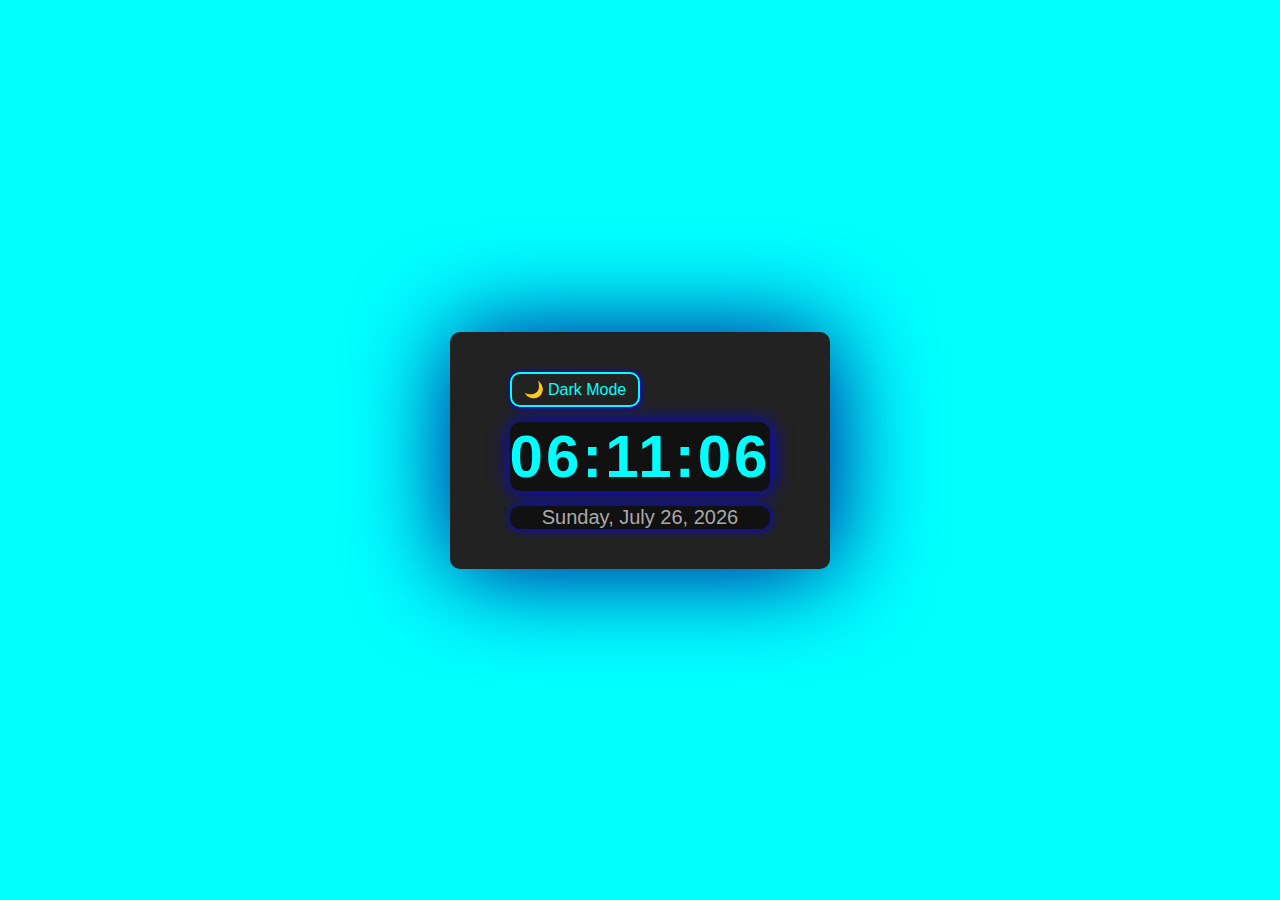
<file: index.html>
<!DOCTYPE html>
<html lang="en">
<head>
    <meta charset="UTF-8">
    <meta name="viewport" content="width=device-width, initial-scale=1.0">
    <title>Digital Clock</title>
    <link rel="stylesheet" href="digital.css">
</head>
<body>
    <div class="Clock-container">
        <button id="theme-toggle">🌙 Dark Mode</button>
     <h1 id="Clock">00:00:00</h1>
     <p id="date">Loading date</p>
    </div>
    <script src="digital.js"></script>
</body>
</html>
</file>
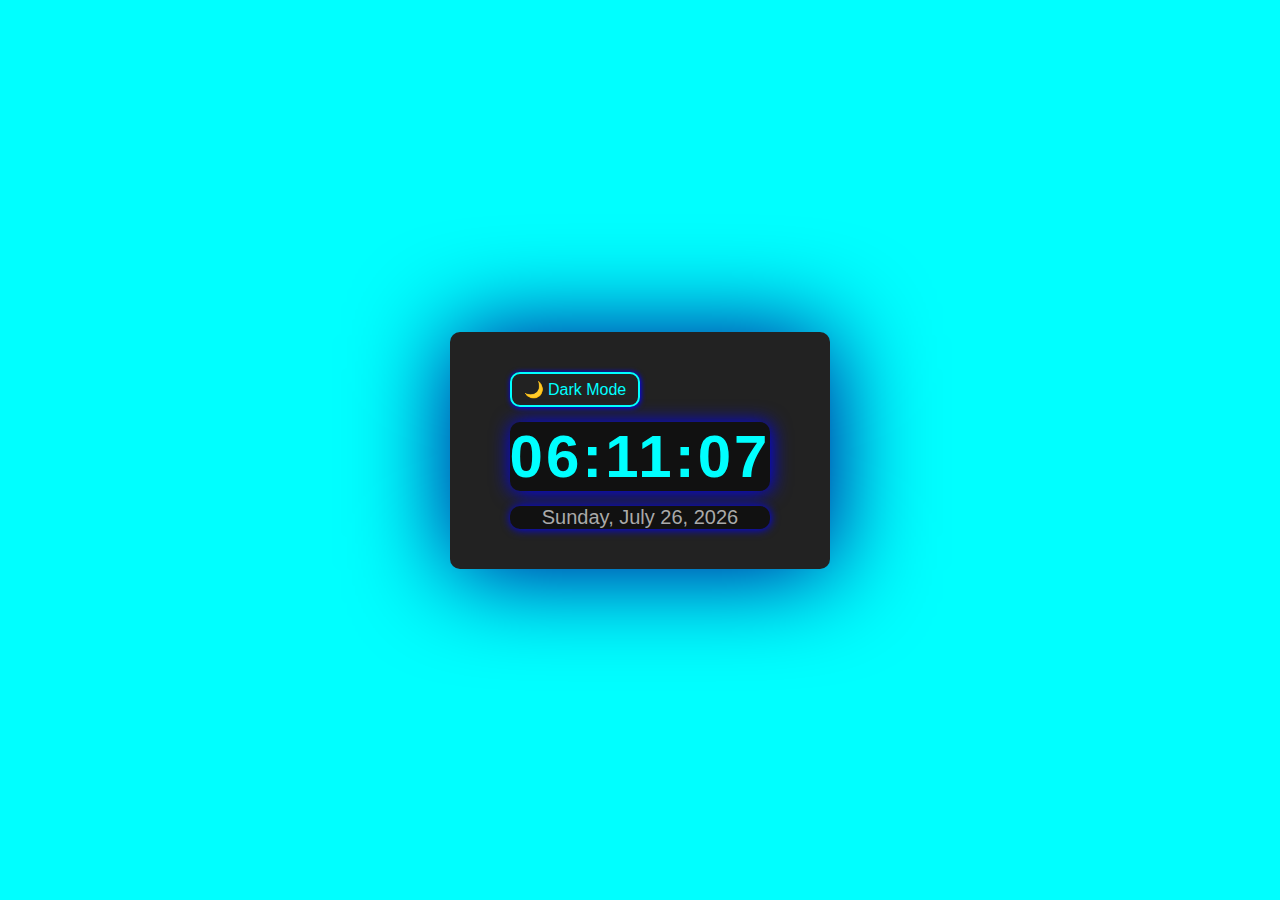
<file: digital.html>
<!DOCTYPE html>
<html lang="en">
<head>
    <meta charset="UTF-8">
    <meta name="viewport" content="width=device-width, initial-scale=1.0">
    <title>Digital Clock</title>
    <link rel="stylesheet" href="digital.css">
</head>
<body>
    <div class="Clock-container">
        <button id="theme-toggle">🌙 Dark Mode</button>
     <h1 id="Clock">00:00:00</h1>
     <p id="date">Loading date</p>
    </div>
    <script src="digital.js"></script>
</body>
</html>
</file>
<file: digital.css>
*{
    margin: 0;
    padding: 0;
    box-sizing: border-box;
    background-color: #111;
}
body{
    height: 100vh;
    display: flex;
    justify-content: center;
    align-items: center;
    background-color: aqua;
    font-family: 'Segoe UI', sans-serif;
    transition: 0.4s;
}

.Clock-container{
    background-color: #222;
    padding: 40px 60px;
    border-radius: 10px;
    box-shadow: 2px 2px 100px darkblue;
}
#Clock{
    font-size: 60px;
    color: #0ff;
    letter-spacing: 3px;
    border-radius: 10px;
    box-shadow: 1px 1px 20px blue;
}
#date{
    margin-top: 15px;
    font-size: 20px;
    color: #aaa;
    text-align: center;
    border-radius: 10px;
    box-shadow: 0.5px 0.5px 10px blue;
}
#theme-toggle{
    background-color: transparent;
    color: #0ff;
    border: 2px solid #0ff;
    padding: 6px 12px;
    border-radius: 10px;
    cursor: pointer;
    font-size: 16px;
    margin-bottom: 15px;
    box-shadow: 0.25px 0.25px 5px blue;
}
body.light-mode{
    background-color: #f5f5f5;
    color: #111;

}

body.light-mode .Clock-container{
    background-color: blueviolet;
    box-shadow: 2px 2px 100px darkorange;
}
body.light-mode #Clock{
    color: #222;
    border-radius: 10px;
    box-shadow: 2px 2px 20px yellow;
}
body.light-mode #date{
    color: #666;
    border-radius: 10px;
    box-shadow: 0.5px 0.5px 10px yellow;

}
body.light-mode #theme-toggle{
    color: #333;
    border-color: #333;
    box-shadow: 0.25px 0.25px 5px yellow;
}
</file>
